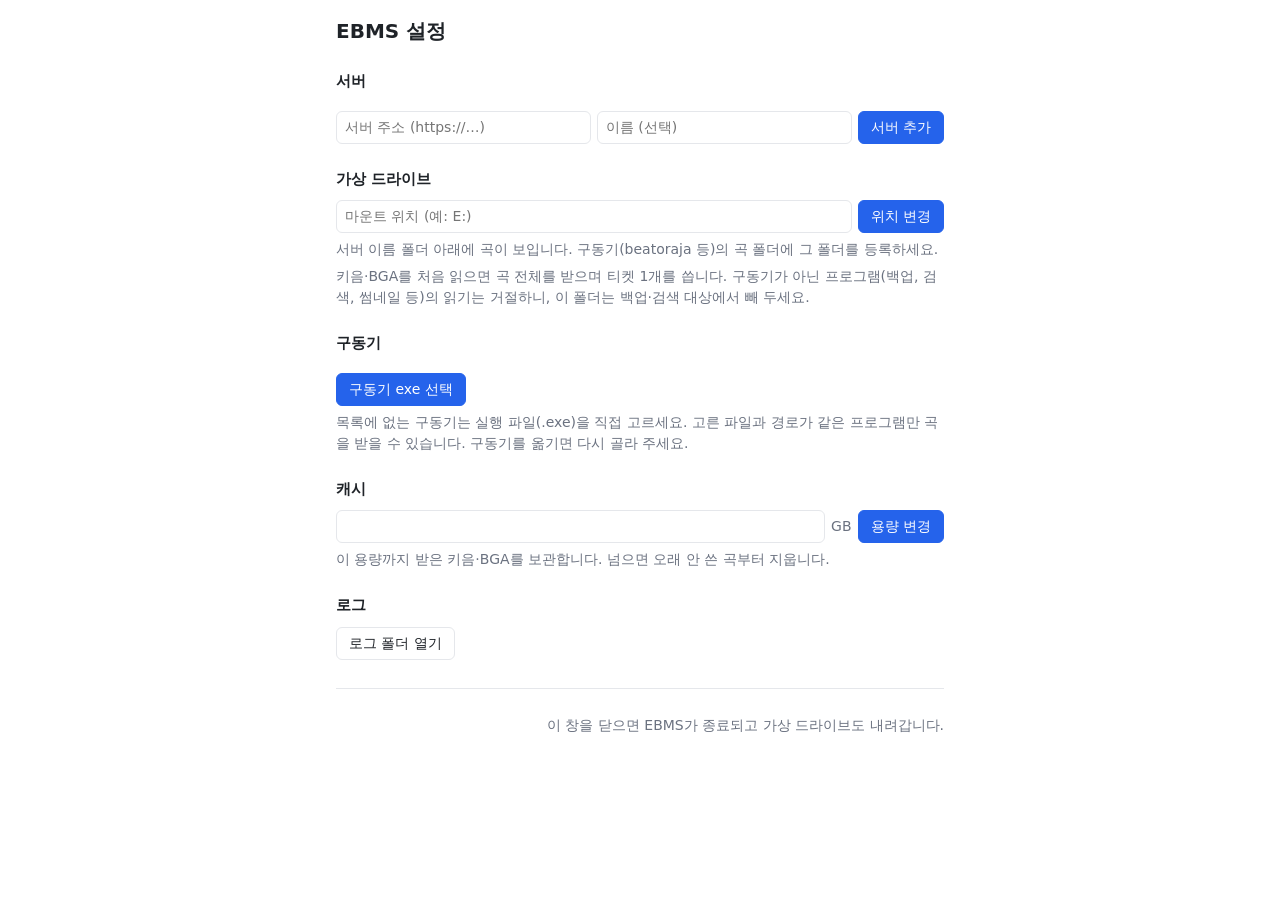
<file: ui/index.html>
<!doctype html>
<html lang="ko">
<head>
  <meta charset="utf-8">
  <meta name="viewport" content="width=device-width, initial-scale=1">
  <title>EBMS 설정</title>
  <link rel="stylesheet" href="style.css">
  <script src="main.js" defer></script>
</head>
<body>
  <main>
    <h1>EBMS 설정</h1>
    <p id="message" class="message" hidden></p>

    <section>
      <h2>서버</h2>
      <p id="empty" class="muted" hidden>아직 추가한 서버가 없습니다. 아래에서 서버 주소를 넣어 주세요.</p>
      <ul id="servers" class="servers"></ul>
      <p id="switch-hint" class="muted" hidden>다른 서버로 바꾸려면 이 서버를 삭제한 뒤 추가하세요. 로컬 데이터를 남기면 다시 추가할 때 그대로 씁니다.</p>

      <form id="add-form" class="add">
        <input id="add-url" type="url" placeholder="서버 주소 (https://…)" required>
        <input id="add-name" type="text" placeholder="이름 (선택)">
        <button type="submit">서버 추가</button>
      </form>
    </section>

    <section>
      <h2>가상 드라이브</h2>
      <p id="drive-status" class="muted"></p>
      <form id="drive-form" class="add">
        <input id="drive-path" type="text" placeholder="마운트 위치 (예: E:)">
        <button type="submit">위치 변경</button>
      </form>
      <p class="muted">서버 이름 폴더 아래에 곡이 보입니다. 구동기(beatoraja 등)의 곡 폴더에 그 폴더를 등록하세요.</p>
      <p class="muted">키음·BGA를 처음 읽으면 곡 전체를 받으며 티켓 1개를 씁니다. 구동기가 아닌 프로그램(백업, 검색, 썸네일 등)의 읽기는 거절하니, 이 폴더는 백업·검색 대상에서 빼 두세요.</p>
    </section>

    <section>
      <h2>구동기</h2>
      <p id="default-players" class="muted"></p>
      <ul id="custom-players" class="players"></ul>
      <div class="actions">
        <button id="add-player">구동기 exe 선택</button>
      </div>
      <p class="muted">목록에 없는 구동기는 실행 파일(.exe)을 직접 고르세요. 고른 파일과 경로가 같은 프로그램만 곡을 받을 수 있습니다. 구동기를 옮기면 다시 골라 주세요.</p>
    </section>

    <section>
      <h2>캐시</h2>
      <form id="cache-form" class="add">
        <input id="cache-limit" type="number" min="1" step="1" required aria-label="캐시 용량 (GB)">
        <span class="muted">GB</span>
        <button type="submit">용량 변경</button>
      </form>
      <p class="muted">이 용량까지 받은 키음·BGA를 보관합니다. 넘으면 오래 안 쓴 곡부터 지웁니다.</p>
    </section>

    <section>
      <h2>로그</h2>
      <p id="log-path" class="muted"></p>
      <div class="actions">
        <button id="open-logs" class="secondary">로그 폴더 열기</button>
      </div>
    </section>

    <footer>
      <p class="muted">이 창을 닫으면 EBMS가 종료되고 가상 드라이브도 내려갑니다.</p>
    </footer>
  </main>

  <dialog id="pre-dialog" class="pre-dialog">
    <form id="pre-form" method="dialog">
      <h2 id="pre-title">사전 다운로드 범위</h2>
      <p class="muted">동기화 때 배너·프리뷰 등을 미리 받을 곡입니다. 고르지 않은 곡도 목록에는 모두 보이고, 사전 파일은 읽을 때 하나씩 받습니다.</p>
      <label class="choice"><input type="radio" name="scope" value="all"> 전곡</label>
      <label class="choice"><input type="radio" name="scope" value="tables"> 고른 난이도표의 곡만</label>
      <ul id="pre-list" class="pre-list"></ul>
      <p id="pre-empty" class="muted" hidden></p>
      <p id="pre-pending" class="pending" hidden></p>
      <div class="actions">
        <button id="pre-save" type="submit" value="save">저장하고 동기화</button>
        <button type="submit" value="cancel" class="secondary" formnovalidate>취소</button>
      </div>
    </form>
  </dialog>

  <dialog id="table-dialog" class="pre-dialog personal-dialog">
    <h2 id="table-title">난이도표 곡 받기</h2>
    <p class="muted">난이도표 주소를 넣으면 이 PC가 표를 읽고, 서버에는 차트 해시만 보내 서버에 있는 곡을 찾습니다. 받은 곡은 캐시 용량과 상관없이 "항상 보관"합니다. 곡마다 티켓 1개를 쓰고, 구동기용으로 1개는 남겨 둡니다.</p>
    <form id="table-form" class="add">
      <input id="table-url" type="url" placeholder="난이도표 주소 (https://…)" required>
      <button type="submit">추가</button>
    </form>
    <table class="personal-table">
      <thead><tr><th>난이도표</th><th>서버에 있는 곡</th><th></th></tr></thead>
      <tbody id="table-rows"></tbody>
    </table>
    <p id="table-empty" class="muted" hidden>아직 추가한 난이도표가 없습니다.</p>
    <p id="table-total" class="pending" hidden></p>
    <p id="table-progress" class="muted" hidden></p>
    <div class="actions">
      <button id="table-start">곡 받기 시작</button>
      <button id="table-stop" class="secondary" hidden>멈추기</button>
      <button id="table-refresh" class="secondary">표 다시 읽기</button>
      <form method="dialog"><button class="secondary">닫기</button></form>
    </div>
  </dialog>

  <dialog id="personal-dialog" class="pre-dialog personal-dialog">
    <h2 id="personal-title">개인 채보</h2>
    <p class="muted">가진 채보 파일을 서버의 곡에 연결하면 가상 드라이브의 그 곡 폴더에 보이고, 키음·BGA는 그 곡 것을 씁니다. 채보는 서버에 올리지 않고 이 PC에만 복사해 둡니다. 고친 채보는 같은 파일을 다시 연결하면 바뀝니다.</p>
    <table class="personal-table">
      <thead><tr><th>채보</th><th>연결한 곡</th><th></th></tr></thead>
      <tbody id="personal-rows"></tbody>
    </table>
    <p id="personal-empty" class="muted" hidden>아직 연결한 채보가 없습니다.</p>

    <h3>채보 연결</h3>
    <input id="personal-search" class="search" type="search" placeholder="곡 검색 (번호, 아티스트, 제목)" autocomplete="off">
    <ul id="personal-songs" class="pre-list song-list"></ul>
    <p id="personal-songs-empty" class="muted" hidden></p>
    <div class="actions">
      <button id="personal-add" disabled>채보 파일 선택해 연결</button>
      <form method="dialog"><button class="secondary">닫기</button></form>
    </div>
  </dialog>

  <template id="server-template">
    <li class="server">
      <div class="head">
        <div>
          <strong class="name"></strong>
          <span class="badge"></span>
          <span class="sync-state" hidden></span>
        </div>
        <span class="url muted"></span>
      </div>
      <p class="insecure warning" hidden>암호화되지 않은 http 주소입니다. 세션키가 평문으로 전송됩니다.</p>
      <dl class="account"></dl>
      <p class="session-file warning" hidden>키체인을 쓸 수 없어 세션키를 파일에 저장했습니다. 공용 PC라면 다 쓴 뒤 로그아웃하세요.</p>
      <p class="sync muted"></p>
      <p class="pre-scope muted"></p>
      <p class="usage muted"></p>
      <div class="actions">
        <button class="login">로그인</button>
        <button class="logout secondary">로그아웃</button>
        <button class="account-link secondary">다른 계정 연결</button>
        <button class="sync-now secondary">지금 동기화</button>
        <button class="pre-tables secondary">사전 다운로드 범위</button>
        <button class="table-dl secondary">난이도표 곡 받기</button>
        <button class="personal secondary">개인 채보</button>
        <button class="clear-cache secondary">캐시 비우기</button>
        <button class="remove danger">삭제</button>
        <button class="remove-purge danger">삭제 + 로컬 데이터 지우기</button>
      </div>
    </li>
  </template>
</body>
</html>
</file>
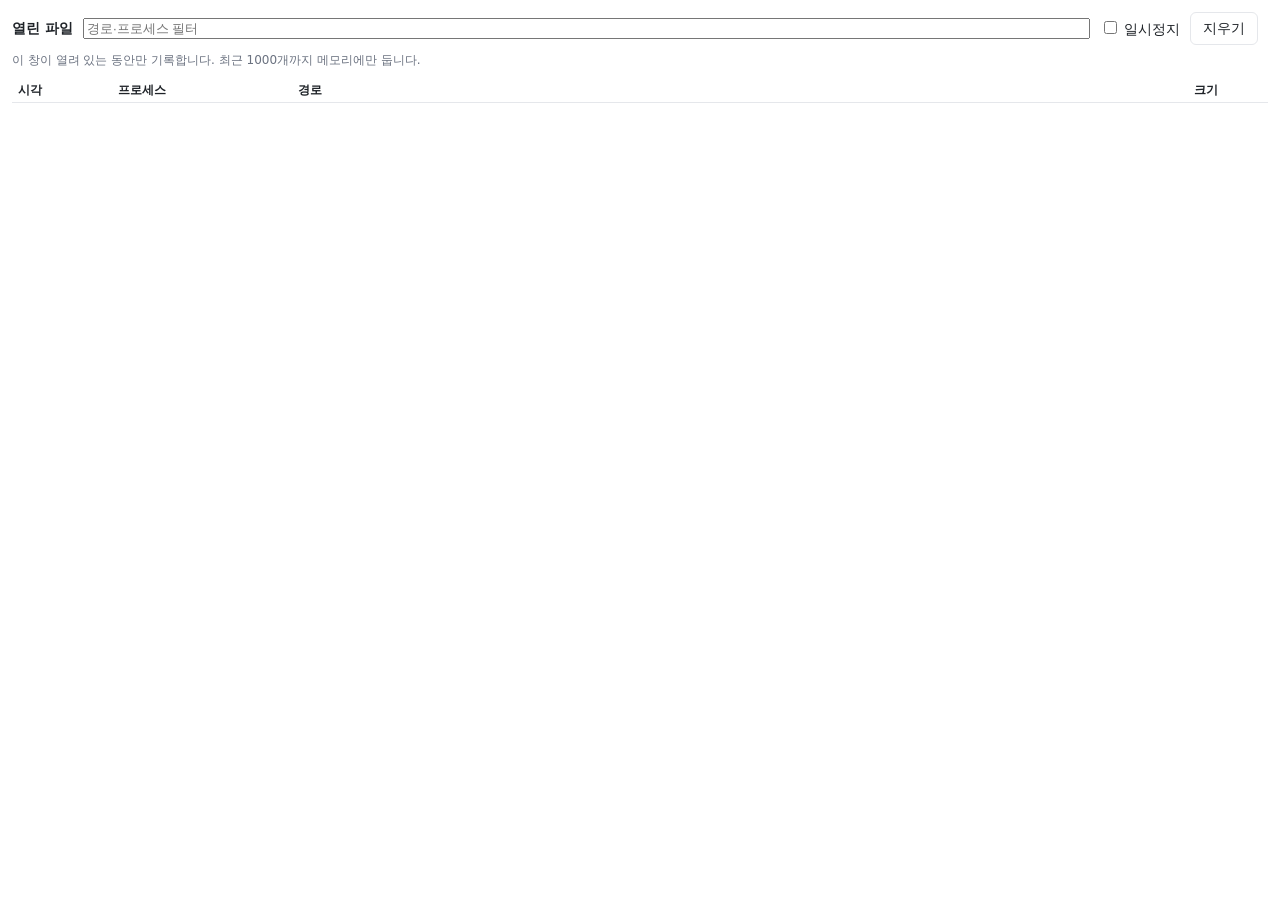
<file: ui/devtools.html>
<!doctype html>
<html lang="ko">
<head>
  <meta charset="utf-8">
  <meta name="viewport" content="width=device-width, initial-scale=1">
  <title>EBMS 개발자 도구</title>
  <link rel="stylesheet" href="style.css">
  <script src="devtools.js" defer></script>
</head>
<body class="devtools">
  <header class="devtools-bar">
    <strong>열린 파일</strong>
    <input id="filter" type="search" placeholder="경로·프로세스 필터">
    <label><input id="pause" type="checkbox"> 일시정지</label>
    <button id="clear" class="secondary">지우기</button>
    <span id="count" class="muted"></span>
  </header>
  <p class="muted devtools-note">이 창이 열려 있는 동안만 기록합니다. 최근 1000개까지 메모리에만 둡니다.</p>
  <table class="opens">
    <thead>
      <tr><th>시각</th><th>프로세스</th><th>경로</th><th>크기</th></tr>
    </thead>
    <tbody id="rows"></tbody>
  </table>
</body>
</html>
</file>
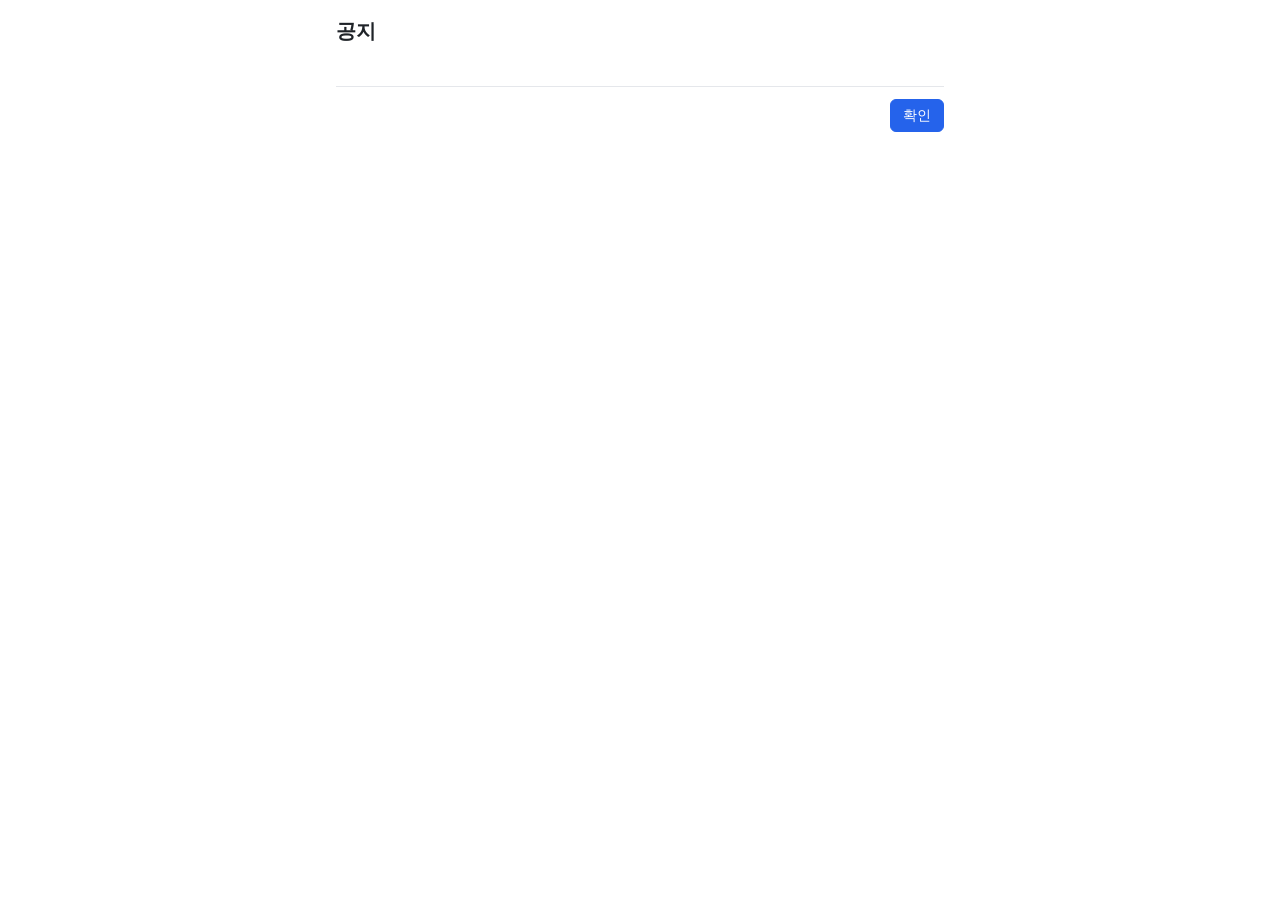
<file: ui/notice.html>
<!doctype html>
<html lang="ko">
<head>
  <meta charset="utf-8">
  <meta name="viewport" content="width=device-width, initial-scale=1">
  <title>EBMS 공지</title>
  <link rel="stylesheet" href="style.css">
  <script src="notice.js" defer></script>
</head>
<body>
  <main>
    <h1>공지</h1>
    <p id="message" class="message" hidden></p>
    <ul id="notices" class="servers"></ul>
    <footer>
      <button id="ack">확인</button>
    </footer>
  </main>

  <template id="notice-template">
    <li class="server notice">
      <div class="head">
        <div>
          <strong class="title"></strong>
          <span class="badge"></span>
        </div>
        <span class="url muted"></span>
      </div>
      <p class="body"></p>
    </li>
  </template>
</body>
</html>
</file>
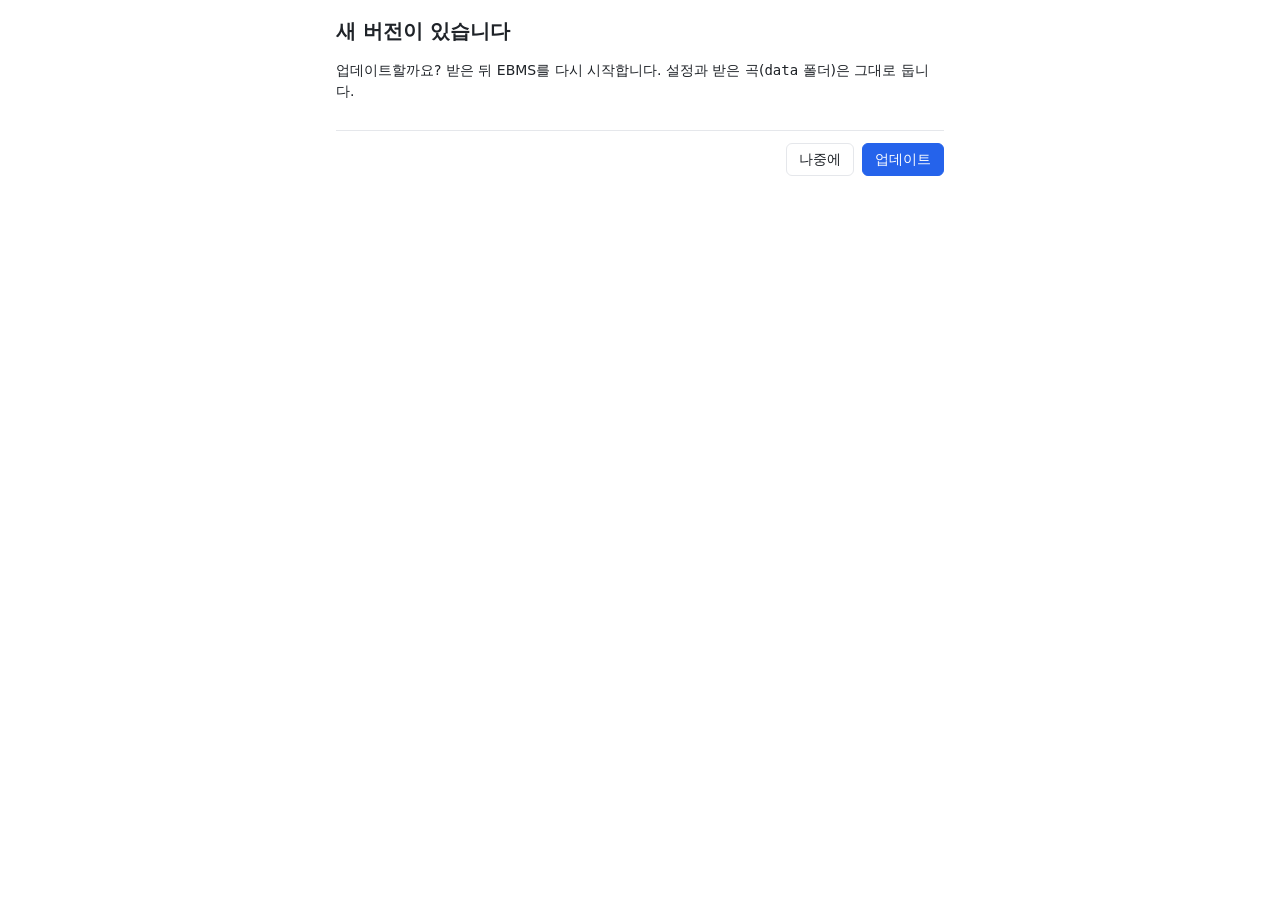
<file: ui/update.html>
<!doctype html>
<html lang="ko">
<head>
  <meta charset="utf-8">
  <meta name="viewport" content="width=device-width, initial-scale=1">
  <title>EBMS 업데이트</title>
  <link rel="stylesheet" href="style.css">
  <script src="update.js" defer></script>
</head>
<body>
  <main class="update">
    <h1>새 버전이 있습니다</h1>
    <p id="version" class="muted"></p>
    <p>업데이트할까요? 받은 뒤 EBMS를 다시 시작합니다. 설정과 받은 곡(<code>data</code> 폴더)은 그대로 둡니다.</p>
    <p id="notes" class="notes" hidden></p>
    <p id="message" class="message" hidden></p>
    <footer>
      <button id="later" class="secondary">나중에</button>
      <button id="apply">업데이트</button>
    </footer>
  </main>
</body>
</html>
</file>
<file: ui/style.css>
:root {
  --bg: #ffffff;
  --fg: #1f2328;
  --muted: #6b7280;
  --line: #e5e7eb;
  --card: #f9fafb;
  --accent: #2563eb;
  --danger: #dc2626;
  --ok: #16a34a;
  --warn: #d97706;
  color-scheme: light dark;
}

@media (prefers-color-scheme: dark) {
  :root {
    --bg: #17191c;
    --fg: #e6e8eb;
    --muted: #9aa1ab;
    --line: #2d3137;
    --card: #1f2226;
    --accent: #3b82f6;
    --danger: #ef4444;
  }
}

* { box-sizing: border-box; }

body {
  margin: 0;
  background: var(--bg);
  color: var(--fg);
  font: 14px/1.5 system-ui, -apple-system, "Segoe UI", "Malgun Gothic", "Noto Sans KR", sans-serif;
}

main { max-width: 640px; margin: 0 auto; padding: 16px; }
h1 { font-size: 20px; margin: 0 0 12px; }
h2 { font-size: 15px; margin: 24px 0 8px; }
.muted { color: var(--muted); }
section > p.muted { margin: 6px 0; }

.message {
  padding: 8px 12px;
  border-radius: 6px;
  background: color-mix(in srgb, var(--danger) 12%, transparent);
  color: var(--danger);
}
.message.info {
  background: color-mix(in srgb, var(--accent) 12%, transparent);
  color: var(--accent);
}

.players { list-style: none; margin: 0 0 8px; padding: 0; display: grid; gap: 6px; }
.players li { display: flex; align-items: center; gap: 8px; border: 1px solid var(--line); background: var(--card); border-radius: 6px; padding: 6px 8px; }
.players .path { flex: 1; font-size: 12px; overflow-wrap: anywhere; }
.servers { list-style: none; margin: 0; padding: 0; display: grid; gap: 10px; }
.server { border: 1px solid var(--line); background: var(--card); border-radius: 8px; padding: 12px; }
.server .head { display: flex; flex-direction: column; gap: 2px; }
.server .url { font-size: 12px; overflow-wrap: anywhere; }
.badge { font-size: 12px; margin-left: 6px; padding: 1px 6px; border-radius: 999px; border: 1px solid currentColor; }
.badge.logged_in { color: var(--ok); }
.badge.needs_login { color: var(--warn); }
.badge.logged_out { color: var(--muted); }
.sync-state { font-size: 12px; margin-left: 4px; padding: 1px 6px; border-radius: 999px; border: 1px solid currentColor; }
.sync-state.done { color: var(--ok); }
.sync-state.running { color: var(--muted); }
.sync-state.failed { color: var(--warn); }

.account { display: grid; grid-template-columns: max-content 1fr; gap: 2px 12px; margin: 8px 0 0; }
.account dt { color: var(--muted); }
.account dd { margin: 0; overflow-wrap: anywhere; }
.sync { margin: 6px 0 0; font-size: 12px; }
.warning { margin: 6px 0 0; font-size: 12px; color: var(--warn); }

.actions { display: flex; flex-wrap: wrap; gap: 6px; margin-top: 10px; }

button {
  font: inherit;
  padding: 5px 12px;
  border-radius: 6px;
  border: 1px solid var(--accent);
  background: var(--accent);
  color: #fff;
  cursor: pointer;
}
button.secondary { background: transparent; color: var(--fg); border-color: var(--line); }
button.danger { background: transparent; color: var(--danger); border-color: var(--line); }
button:disabled { opacity: .5; cursor: default; }

.add { display: flex; flex-wrap: wrap; gap: 6px; margin-top: 10px; }
.add > .muted { align-self: center; }
.add input {
  flex: 1 1 160px;
  min-width: 0;
  font: inherit;
  padding: 5px 8px;
  border-radius: 6px;
  border: 1px solid var(--line);
  background: var(--bg);
  color: var(--fg);
}

footer { margin-top: 28px; padding-top: 12px; border-top: 1px solid var(--line); display: flex; justify-content: flex-end; }

.notice .body { margin: 8px 0 0; white-space: pre-wrap; overflow-wrap: anywhere; }

.pre-scope { margin: 2px 0 0; font-size: 12px; }
.pre-dialog { border: 1px solid var(--line); border-radius: 8px; background: var(--bg); color: var(--fg); max-width: 520px; width: calc(100% - 32px); }
.pre-dialog::backdrop { background: rgb(0 0 0 / .4); }
.pre-dialog h2 { margin-top: 0; }
.choice { display: block; margin: 6px 0; }
.pre-list { list-style: none; margin: 4px 0 0 22px; padding: 0; max-height: 280px; overflow-y: auto; }
.pre-list li { margin: 2px 0; }
.pre-list .muted { font-size: 12px; }
.pending { margin: 8px 0 0; font-weight: 600; }

.update footer { gap: 8px; }
.update .notes { white-space: pre-wrap; overflow-wrap: anywhere; font-size: 13px; }

.personal-dialog h3 { font-size: 14px; margin: 16px 0 6px; }
.personal-dialog .actions form { display: contents; }
.personal-table { width: 100%; border-collapse: collapse; font-size: 13px; }
.personal-table th { text-align: left; font-weight: 500; color: var(--muted); border-bottom: 1px solid var(--line); padding: 4px 6px; }
.personal-table td { border-bottom: 1px solid var(--line); padding: 4px 6px; overflow-wrap: anywhere; vertical-align: middle; }
.personal-table td:last-child { width: 1%; white-space: nowrap; }
.personal-dialog .search { width: 100%; font: inherit; padding: 5px 8px; border-radius: 6px; border: 1px solid var(--line); background: var(--bg); color: var(--fg); }
.song-list { margin-left: 0; max-height: 200px; }
.song-list label { display: block; overflow-wrap: anywhere; }

/* 개발자 도구 창 */
body.devtools { padding: 12px; }
.devtools-bar { display: flex; align-items: center; gap: 10px; flex-wrap: wrap; }
.devtools-bar input[type="search"] { flex: 1; min-width: 160px; }
.devtools-note { margin: 6px 0 10px; font-size: 12px; }
.opens { width: 100%; border-collapse: collapse; font: 12px/1.4 ui-monospace, Consolas, monospace; table-layout: fixed; }
.opens th, .opens td { text-align: left; padding: 3px 6px; border-bottom: 1px solid var(--line); white-space: nowrap; overflow: hidden; text-overflow: ellipsis; }
.opens th { position: sticky; top: 0; background: var(--bg); }
.opens th:nth-child(1) { width: 100px; }
.opens th:nth-child(2) { width: 180px; }
.opens th:nth-child(4) { width: 80px; }
</file>
